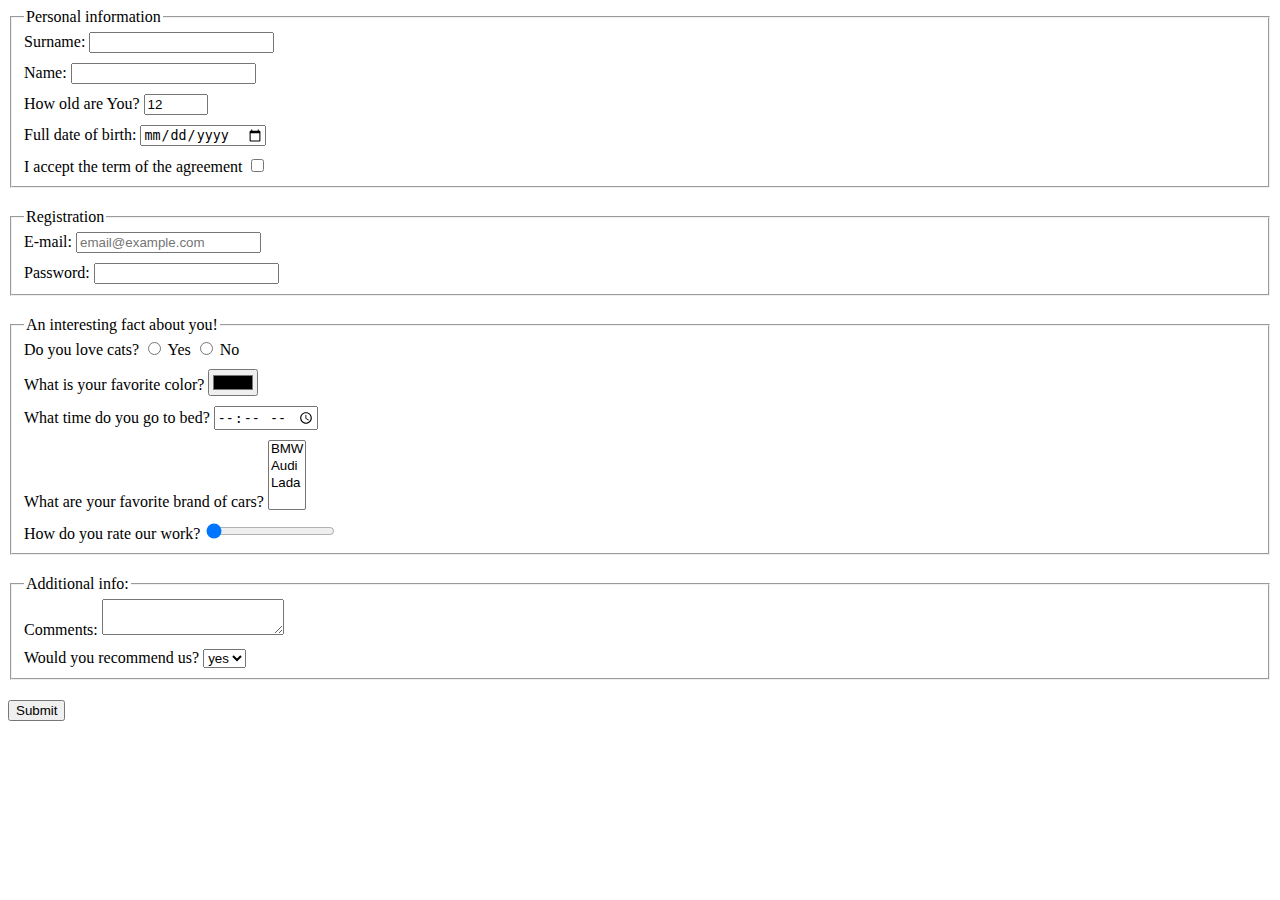
<file: index.html>
<!doctype html><html lang="en"><head><meta charset="UTF-8"><meta name="viewport" content="width=device-width, user-scalable=no, initial-scale=1.0, maximum-scale=1.0, minimum-scale=1.0"><meta http-equiv="X-UA-Compatible" content="ie=edge"><title>HTML Form</title><link rel="stylesheet" href="style.4f7e8fca.css"></head><body> <form action="https://mate-academy-form-lesson.herokuapp.com/create-application" method="post" onsubmit="onSubmit()"> <fieldset> <legend>Personal information</legend> <div class="form-input"> <label for="surname">Surname:</label> <input type="text" name="surname" id="surname" autocomplete="off"> </div> <div class="form-input"> <label for="name">Name:</label> <input type="text" name="name" id="name"> </div> <div class="form-input"> <label for="age">How old are You?</label> <input type="number" name="age" id="age" min="0" max="100" value="12"> </div> <div class="form-input"> <label for="date-of-birth">Full date of birth:</label> <input type="date" name="date-of-birth" id="date-of-birth"> </div> <div class="form-input"> <label for="terms-and-conds">I accept the term of the agreement</label> <input type="checkbox" name="terms-and-conds" id="terms-and-conds"> </div> </fieldset> <fieldset> <legend>Registration</legend> <div class="form-input"> <label for="email">E-mail:</label> <input type="email" name="email" id="email" placeholder="email@example.com" required> </div> <div class="form-input"> <label for="password">Password:</label> <input type="password" name="password" id="password"> </div> </fieldset> <fieldset> <legend>An interesting fact about you!</legend> <div class="form-input">  Do you love cats?  <input type="radio" name="cats" id="yes" value="yes"> <label for="yes">Yes</label> <input type="radio" name="cats" id="no" value="no"> <label for="no">No</label> </div> <div class="form-input"> <label for="fav-color">What is your favorite color?</label> <input type="color" name="fav-color" id="fav-color" value="#000000"> </div> <div class="form-input"> <label for="bed-time">What time do you go to bed?</label> <input type="time" name="bed-time" id="bed-time"> </div> <div class="form-input"> <label for="fav-car">What are your favorite brand of cars?</label> <select name="fav-car" id="fav-car" multiple> <option value="bmw">BMW</option> <option value="audi">Audi</option> <option value="lada">Lada</option> <option value="empty"></option> </select> </div> <div class="form-input"> <label for="rate-of-work">How do you rate our work?</label> <input type="range" name="rate-of-work" id="rate-of-work" max="100" value="0"> </div> </fieldset> <fieldset> <legend>Additional info:</legend> <div class="form-input"> <label for="comments">Comments:</label> <textarea name="comments" id="comments" rows="2" cols="20" minlength="10" maxlength="40">
          </textarea> </div> <div class="form-input"> <label for="recommend">Would you recommend us?</label> <select name="recommend" id="recommend"> <option value="yes" selected>yes</option> <option value="no">no</option> </select> </div> </fieldset> <div class="form-input"> <label for="submit"></label> <input type="submit" name="submit" id="submit" value="Submit"> </div> </form> <script type="text/javascript" src="main.e97352c4.js"></script> </body></html>
</file>
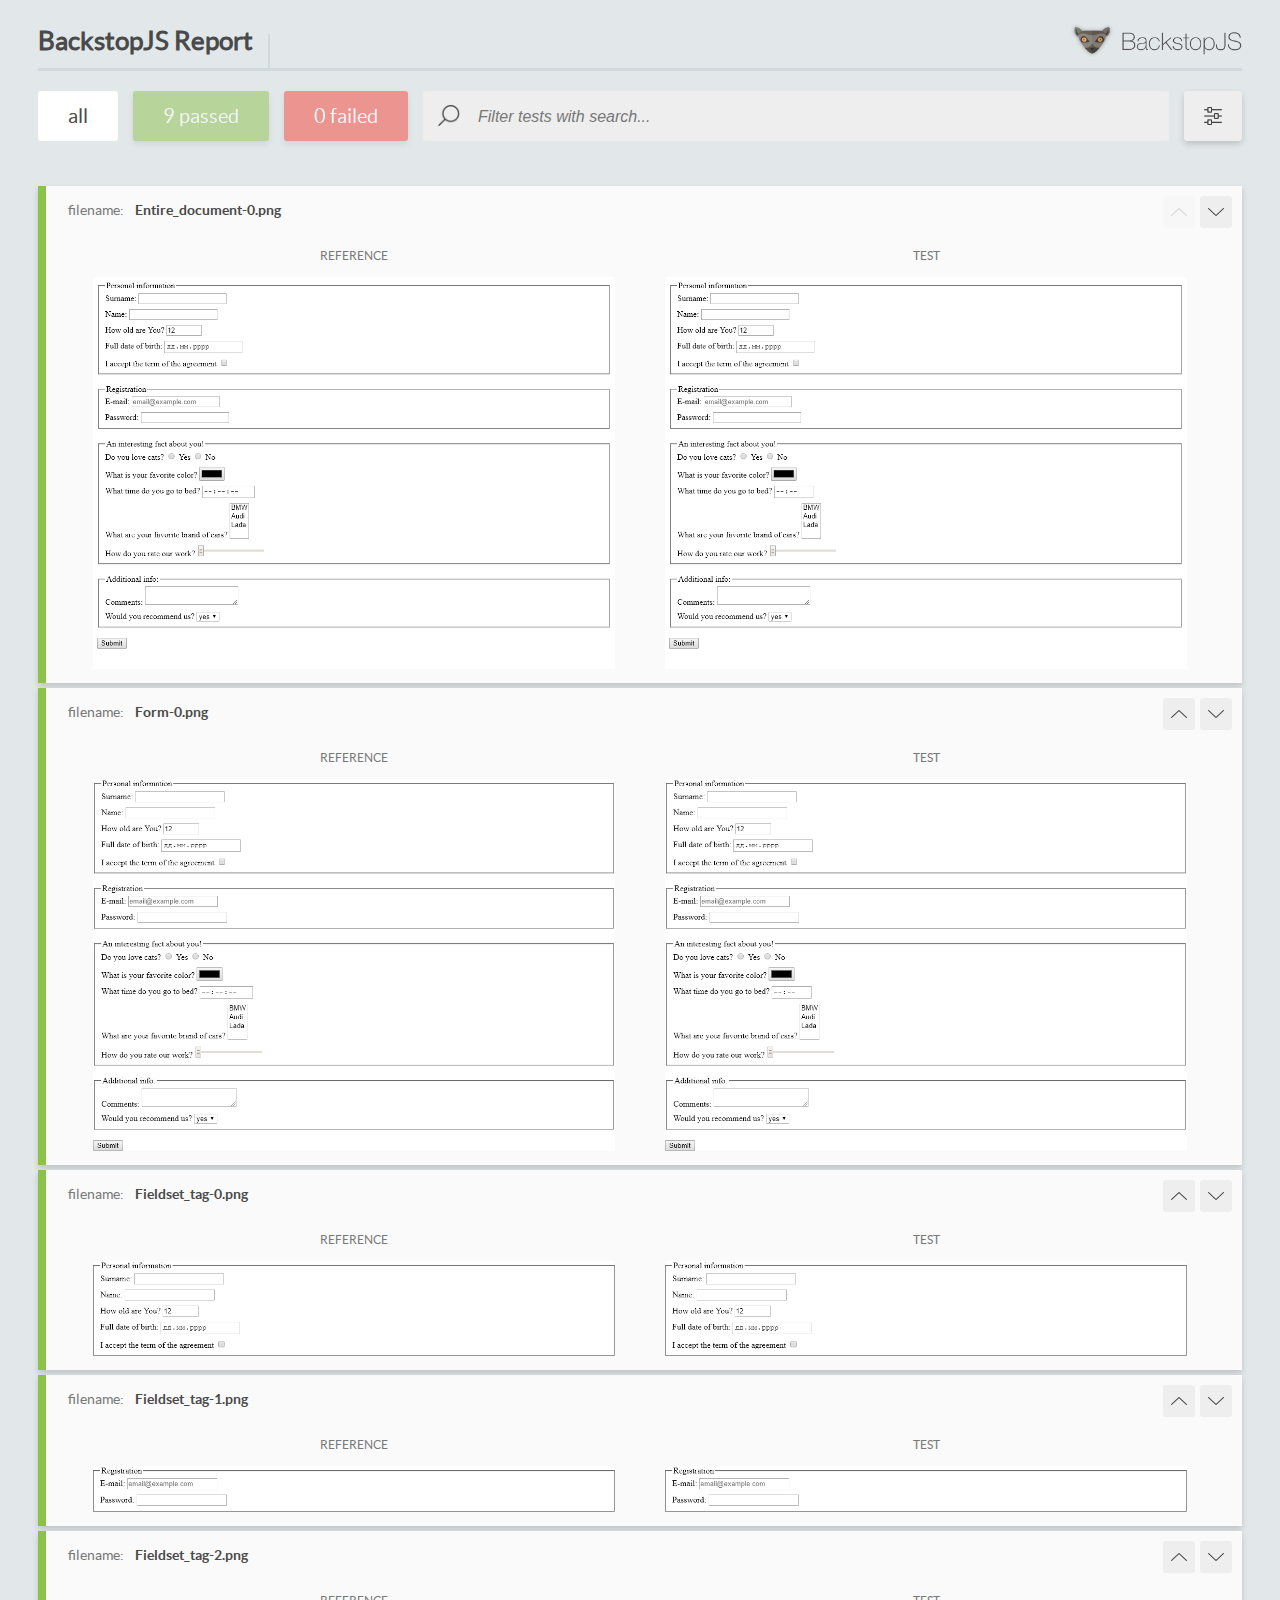
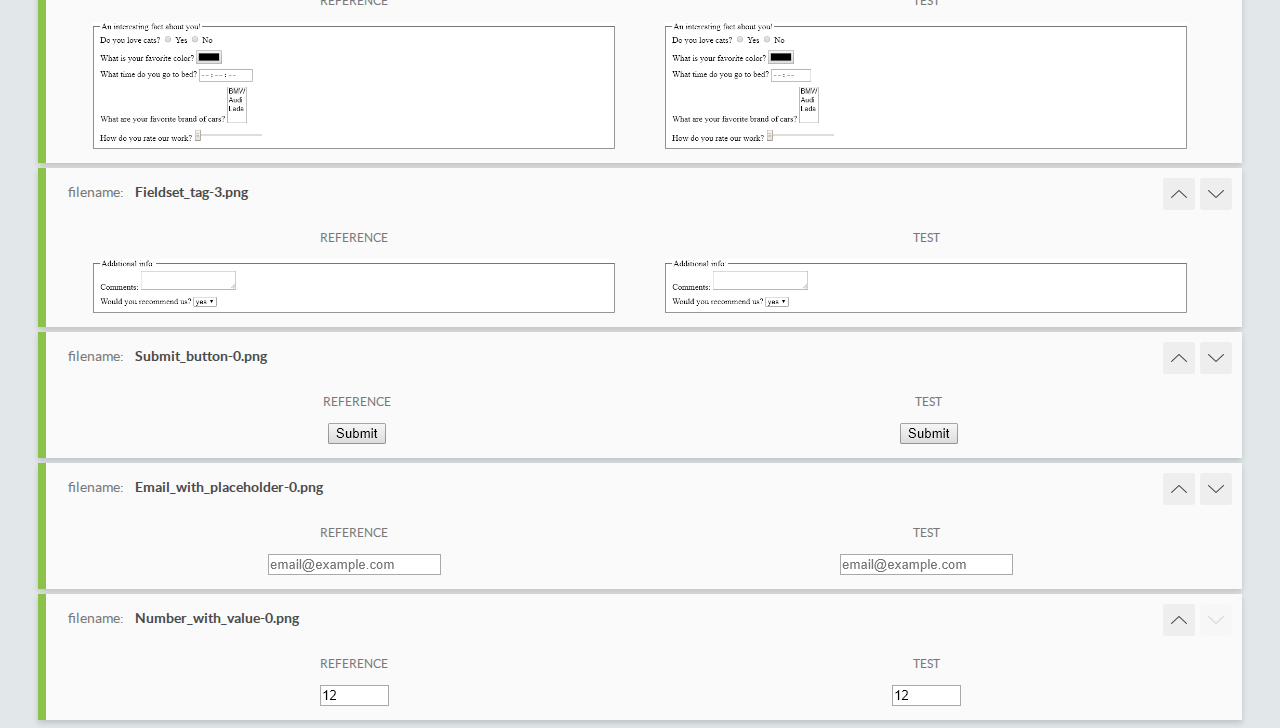
<file: report/html_report/index.html>
<!DOCTYPE html>
<html>
  <head>
    <meta charset="utf-8">
    <title>BackstopJS Report</title>

    <style>
      @font-face {
          font-family: 'latoregular';
          src: url('./assets/fonts/lato-regular-webfont.woff2') format('woff2'),
              url('./assets/fonts/lato-regular-webfont.woff') format('woff');
          font-weight: 400;
          font-style: normal;
      }
      @font-face {
          font-family: 'latobold';
          src: url('./assets/fonts/lato-bold-webfont.woff2') format('woff2'),
              url('./assets/fonts/lato-bold-webfont.woff') format('woff');
          font-weight: 700;
          font-style: normal;
      }

      .ReactModal__Body--open {
          overflow: hidden;
      }
      .ReactModal__Body--open .header {
        display: none;
      }

    </style>
  </head>
  <body style="background-color: #E2E7EA">
    <div id="root">

    </div>
    <script type="text/javascript">
      function report (report) { // eslint-disable-line no-unused-vars
        window.tests = report;
      }
    </script>
    <script type="text/javascript" src="config.js"></script>
    <script type="text/javascript" src="index_bundle.js"></script>
  </body>
</html>
</file>
<file: style.4f7e8fca.css>
body{margin-top:0;margin-bottom:0;padding-top:0;padding-bottom:0}.form-input{margin-bottom:10px}fieldset{margin-top:8px;margin-bottom:20px}fieldset>div:last-of-type{margin-bottom:0}
/*# sourceMappingURL=style.4f7e8fca.css.map */
</file>
